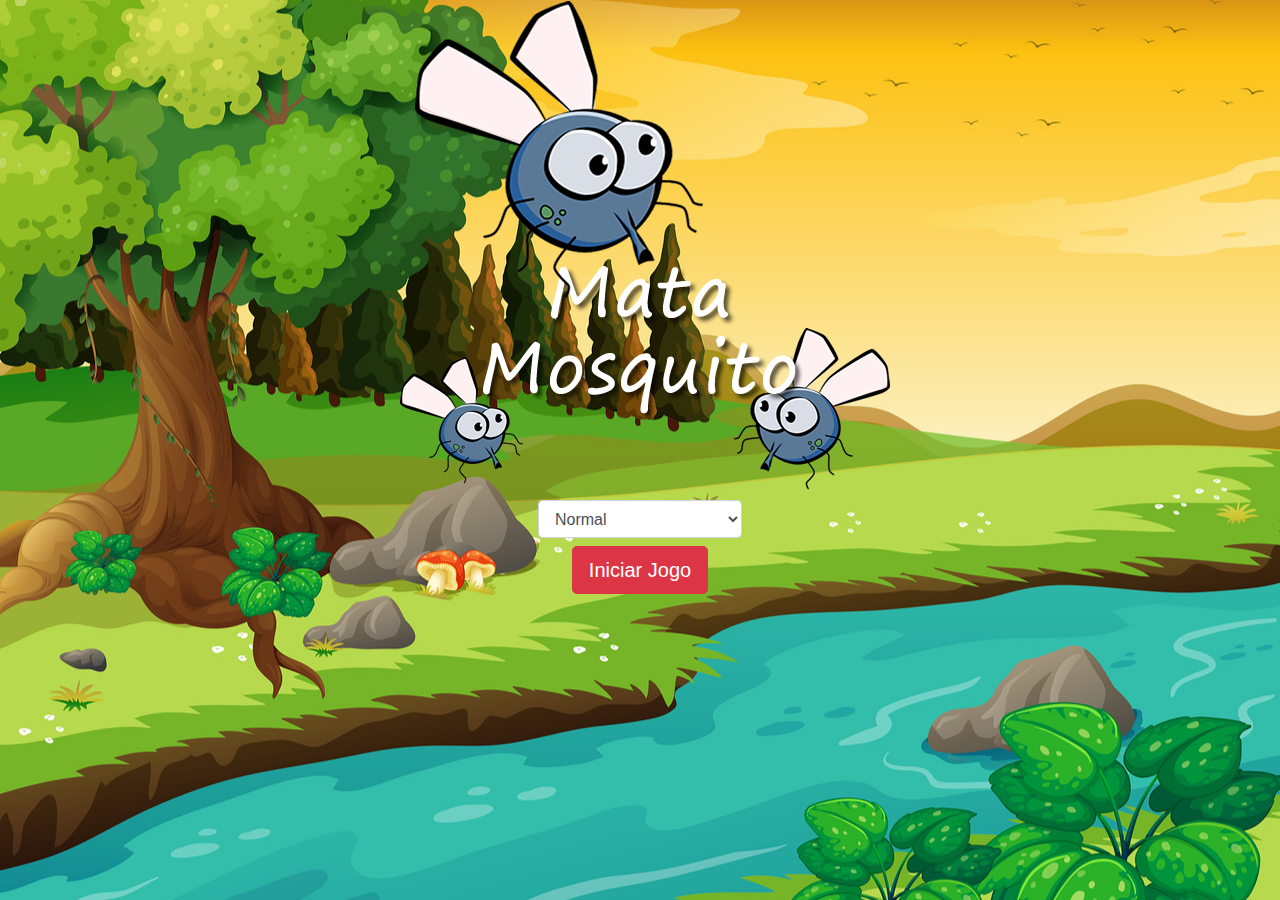
<file: index.html>
<!DOCTYPE html>
<html>
    <head>
        <meta charset="utf-8">
        <title>Javascript</title>

        <link rel="stylesheet" href="https://stackpath.bootstrapcdn.com/bootstrap/4.4.1/css/bootstrap.min.css" integrity="sha384-Vkoo8x4CGsO3+Hhxv8T/Q5PaXtkKtu6ug5TOeNV6gBiFeWPGFN9MuhOf23Q9Ifjh" crossorigin="anonymous">
        <link rel="stylesheet" href="css/estilo.css">

        <script>

            function iniciarJogo() {
                var nivel = document.getElementById('nivel').value

                if(nivel === '') {
                    alert('Selecione um nível para iniciar o jogo')
                    return false
                }

                window.location.href = "app.html?" + nivel
                
            }
        </script>

    </head>

    <body>

        <div class="container">
            <div class="row">
                <div class="col">
                    <div class="d-flex justify-content-center">
                        <img src="imagens/game.png">
                    </div>
                </div>
            </div>

            <div class="row">
                <div class="col">
                    <div class="d-flex justify-content-center">
                        <div class="mb-2">
                            <select class="form-control" id="nivel">
                                <option value="" disabled>-- Selecionar o nível --</option>
                                <option value="normal">Normal</option>
                                <option value="dificil">Hard</option>
                                <option value="chucknorris">Very Hard</option>
                            </select>
                        </div>
                    </div>
                </div>
            </div>

            <div class="row">
                <div class="col">
                    <div class="d-flex justify-content-center">
                        <button type="button" class="btn btn-danger btn-lg" onclick="iniciarJogo()">Iniciar Jogo</button>
                    </div>
                </div>
            </div>
        </div>
        
    </body>
</html>
</file>
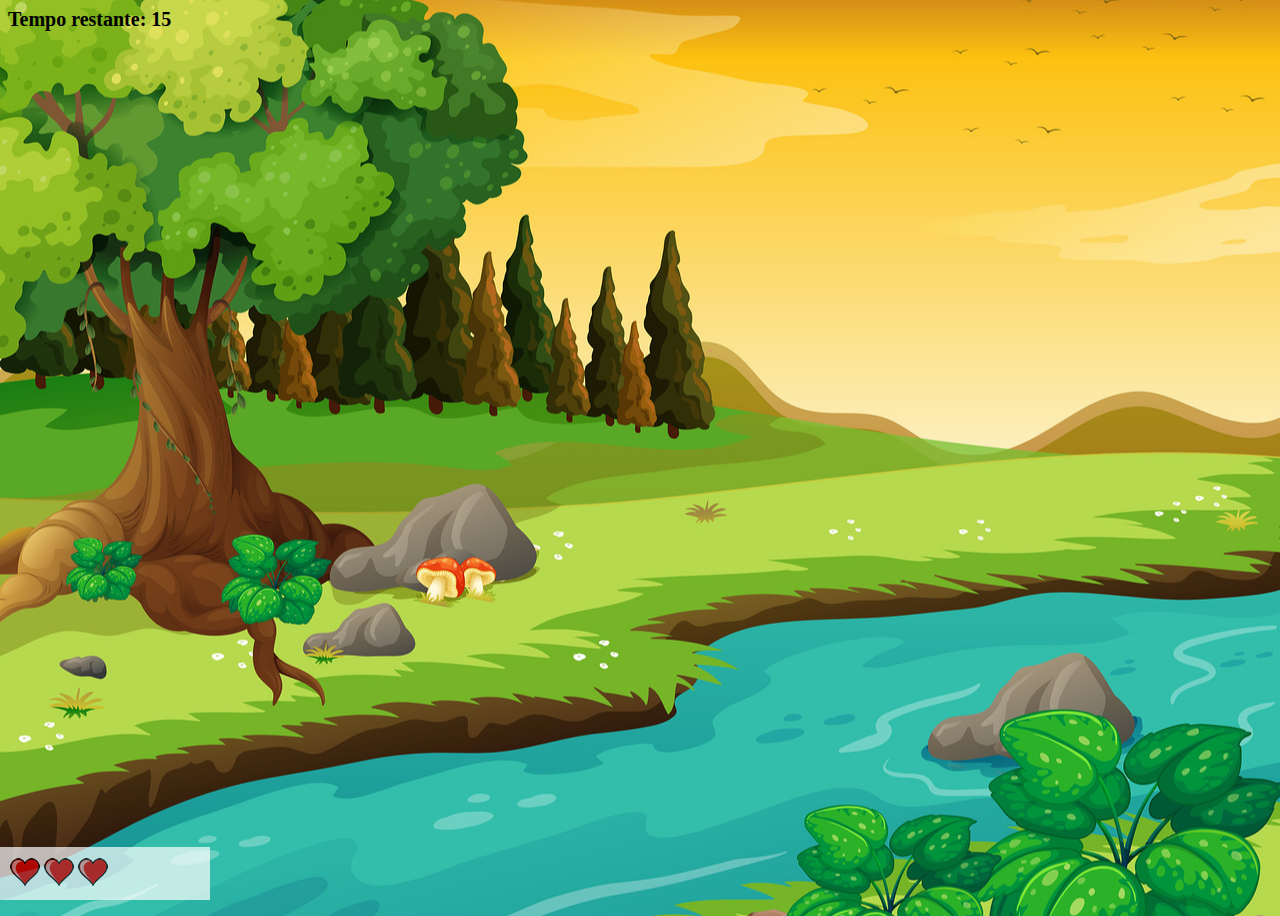
<file: app.html>
<!DOCTYPE html>
<html>
    <head>
        <meta charset="utf-8">
        <title>Javascript</title>
        <link rel="stylesheet" href="css/estilo.css">
        <script src="jogo.js"></script>

    </head>

    <body onresize="ajustaTamanhoPalcoJogo()">

        <div class="painel">
            <div class="vidas">
                <img id="v1" src="imagens/coracao_cheio.png">
                <img id="v2" src="imagens/coracao_cheio.png">
                <img id="v3" src="imagens/coracao_cheio.png">
            </div>
        </div>

        <div class="cronometro">Tempo restante: <span id="cronometro"></span></div>

        <script>

            document.getElementById('cronometro').innerHTML = tempo


            var criaMosquito = setInterval(function() {
                posicaoRandomica()
            }, criaMosquitoTempo)

        </script>
    </body>
</html>
</file>
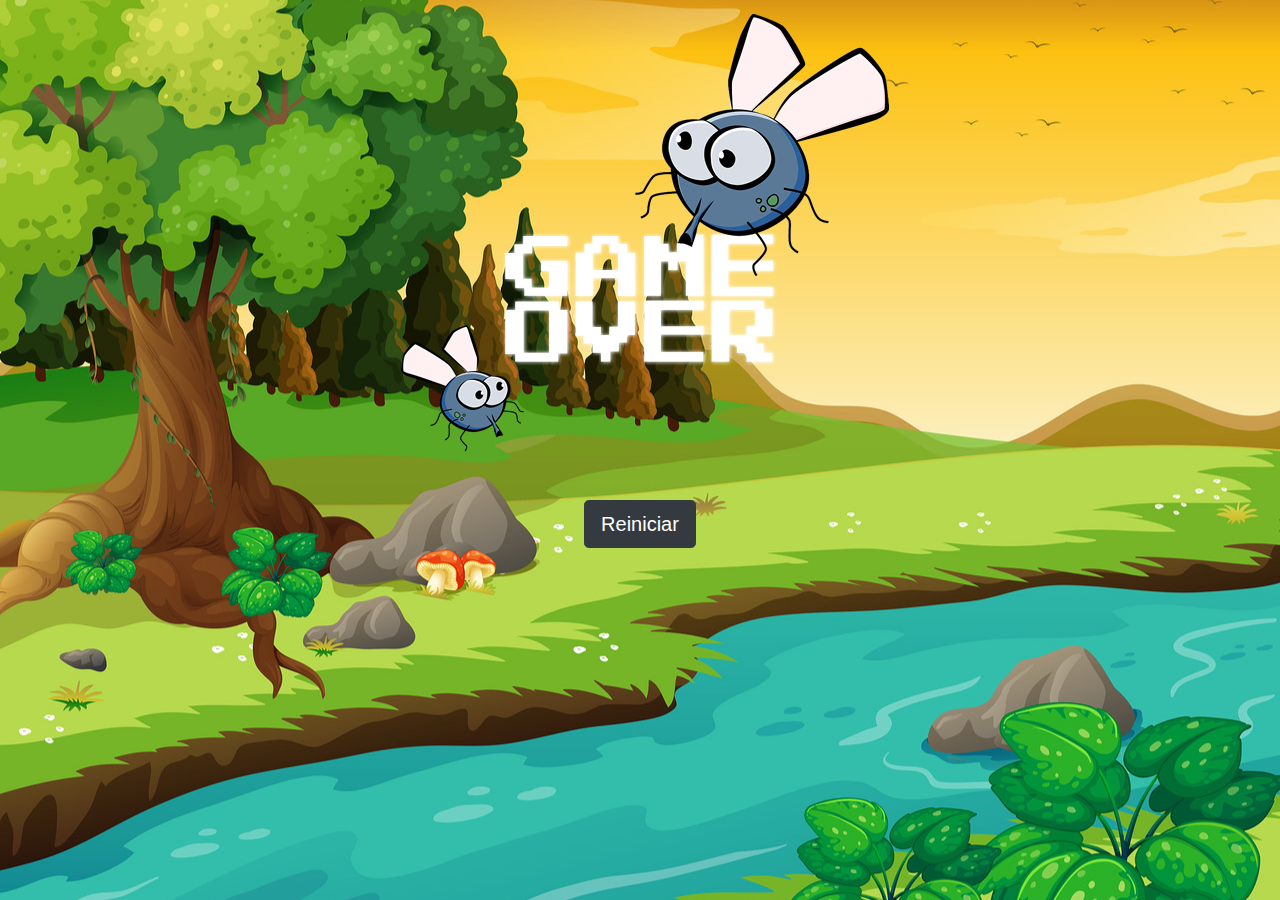
<file: fim-de-jogo.html>
<!DOCTYPE html>
<html>
    <head>
        <meta charset="utf-8">
        <title>Javascript</title>

        <link rel="stylesheet" href="https://stackpath.bootstrapcdn.com/bootstrap/4.4.1/css/bootstrap.min.css" integrity="sha384-Vkoo8x4CGsO3+Hhxv8T/Q5PaXtkKtu6ug5TOeNV6gBiFeWPGFN9MuhOf23Q9Ifjh" crossorigin="anonymous">
        <link rel="stylesheet" href="css/estilo.css">
    </head>

    <body>

        <div class="container">
            <div class="row">
                <div class="col">
                    <div class="d-flex justify-content-center">
                        <img src="imagens/game_over.png">
                    </div>
                </div>
            </div>

            <div class="row">
                <div class="col">
                    <div class="d-flex justify-content-center">
                        <button type="button" class="btn btn-dark btn-lg" onclick="window.location.href = 'index.html'">Reiniciar</button>
                    </div>
                </div>
            </div>
        </div>
        
    </body>
</html>
</file>
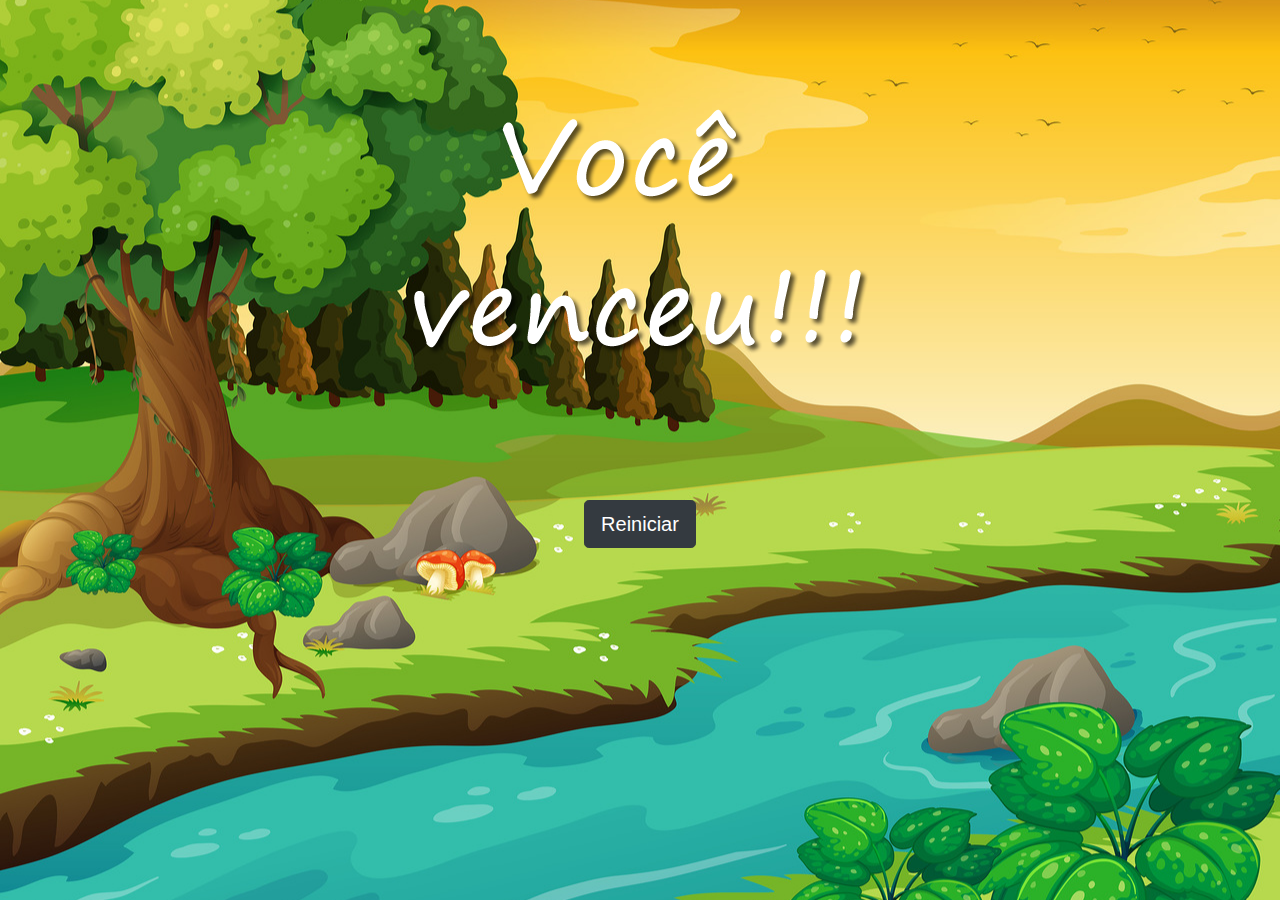
<file: vitoria.html>
<!DOCTYPE html>
<html>
    <head>
        <meta charset="utf-8">
        <title>Javascript</title>

        <link rel="stylesheet" href="https://stackpath.bootstrapcdn.com/bootstrap/4.4.1/css/bootstrap.min.css" integrity="sha384-Vkoo8x4CGsO3+Hhxv8T/Q5PaXtkKtu6ug5TOeNV6gBiFeWPGFN9MuhOf23Q9Ifjh" crossorigin="anonymous">
        <link rel="stylesheet" href="css/estilo.css">
    </head>

    <body>

        <div class="container">
            <div class="row">
                <div class="col">
                    <div class="d-flex justify-content-center">
                        <img src="imagens/vitoria.png">
                    </div>
                </div>
            </div>

            <div class="row">
                <div class="col">
                    <div class="d-flex justify-content-center">
                        <button type="button" class="btn btn-dark btn-lg" onclick="window.location.href = 'index.html'">Reiniciar</button>
                    </div>
                </div>
            </div>
        </div>
        
    </body>
</html>
</file>
<file: css/estilo.css>
html {
    cursor: url(../imagens/mata_mosca.png) 30 30, auto;
}

body {
    background-image: url(../imagens/bg.jpg);
    background-repeat:  no-repeat;
    display: table;
    width: 100%;
    height: 100vh;
    /* padding: 100px 0; */
    background-position: 30% 45%;
    background-size: cover;
}
.mosquito1 {
    width: 50px;
    height: 50px;
}

.mosquito2 {
    width: 70px;
    height: 70px;
}

.mosquito3 {
    width: 90px;
    height: 90px;
}

.ladoA {
    transform: scaleX(1);
}

.ladoB {
    transform: scaleX(-1);
}

.painel {
    position: absolute;
    width: 190px;
    padding: 10px;
    left: 0px;
    bottom: 0px;
    border-top: 1px solid #fff;
    background-color: #fff;
    opacity: 0.7;
}

.vidas {
    float: left;
}

.cronometro {
    float: left;
    font-size: 20px;
    font-weight: bold;
}
</file>
